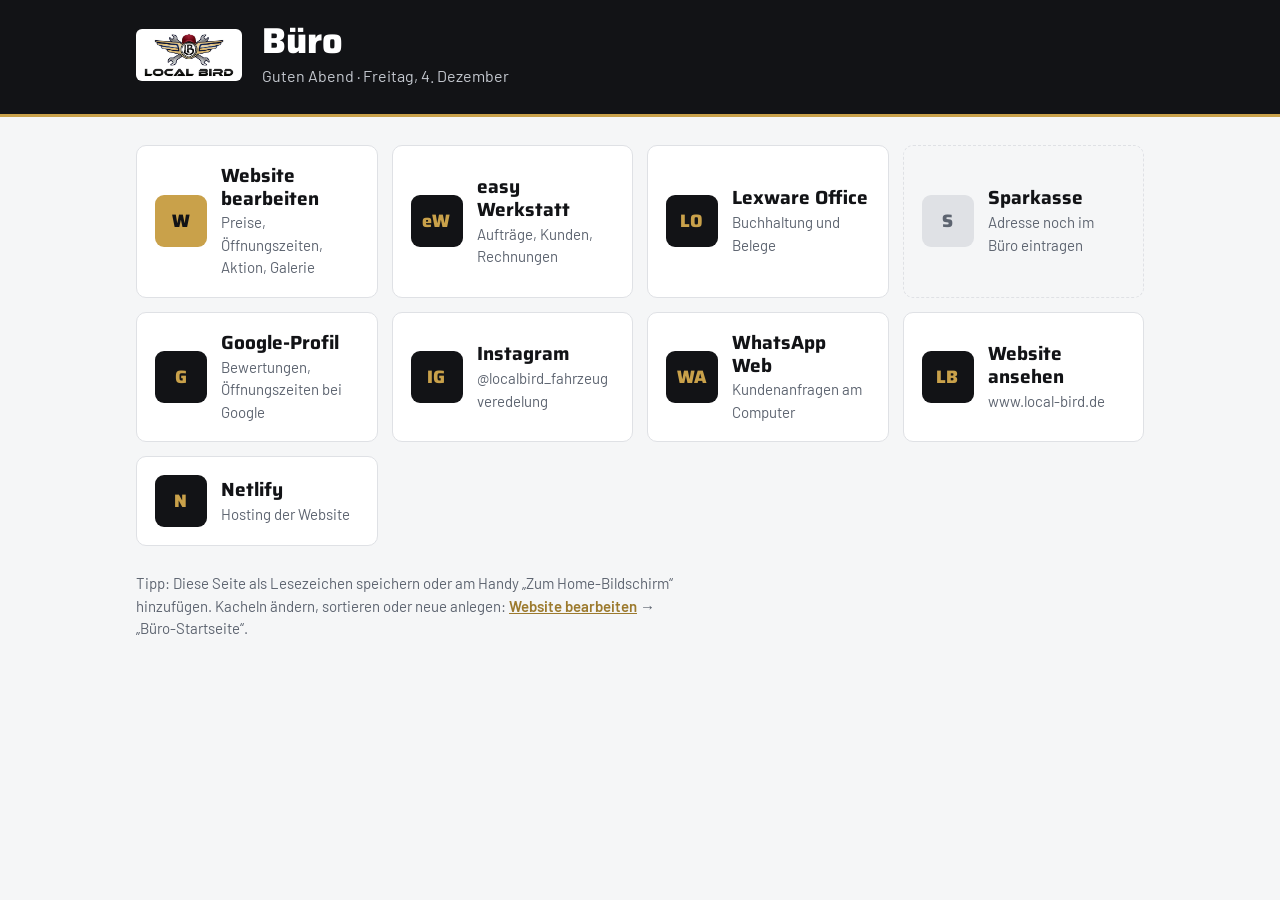
<file: buero/index.html>
<!doctype html>
<html lang="de">
<head>
  <meta charset="utf-8">
  <meta name="viewport" content="width=device-width, initial-scale=1">
  <meta name="robots" content="noindex, nofollow">
  <title>LocalBird Büro</title>
  <link rel="icon" href="/assets/favicon.png">
  <link rel="stylesheet" href="/fonts/fonts.css">
  <style>
    /* Büro-Startseite: Kacheln zu allen Programmen, im Stil der Website (Schwarz, Gold) */
    :root{
      --ink:#121316; --graphite:#1d1f24; --steel:#5d6470; --line:#dfe1e5; --paper:#f5f6f7; --white:#fff;
      --gold:#c9a14a; --gold-deep:#9c7a2e; --gold-soft:#efe3c4;
      --f-display:"Saira","Arial Narrow",system-ui,sans-serif;
      --f-body:"Barlow","Helvetica Neue",Arial,sans-serif;
    }
    *{box-sizing:border-box}
    body{margin:0;background:var(--paper);color:var(--ink);font-family:var(--f-body);font-size:17px;line-height:1.5;-webkit-font-smoothing:antialiased}
    header{background:var(--ink);color:var(--white);border-bottom:3px solid var(--gold)}
    .wrap{max-width:1040px;margin:0 auto;padding-inline:max(16px,env(safe-area-inset-left,0px))}
    header .wrap{display:flex;align-items:center;gap:20px;padding-block:22px 26px;flex-wrap:wrap}
    header img{height:52px;width:auto;background:var(--white);border-radius:6px;padding:4px 8px}
    h1{font-family:var(--f-display);font-weight:800;font-size:clamp(26px,5vw,36px);line-height:1.05;margin:0}
    .hello{margin:4px 0 0;color:#c4c8cf;font-size:16px}
    main .wrap{padding-block:28px 48px}
    .grid{list-style:none;margin:0;padding:0;display:grid;grid-template-columns:repeat(auto-fill,minmax(230px,1fr));gap:14px}
    .tile{display:flex;align-items:center;gap:14px;height:100%;padding:18px;background:var(--white);border:1px solid var(--line);border-radius:10px;color:inherit;text-decoration:none;transition:border-color .15s,box-shadow .15s,transform .15s}
    a.tile:hover{border-color:var(--gold);box-shadow:0 6px 18px rgba(18,19,22,.08);transform:translateY(-1px)}
    a.tile:focus-visible{outline:3px solid var(--gold);outline-offset:2px}
    .ico{flex:none;width:52px;height:52px;border-radius:9px;display:grid;place-items:center;background:var(--ink);color:var(--gold);font-family:var(--f-display);font-weight:800;font-size:18px;letter-spacing:.02em}
    .grid li:first-child .ico{background:var(--gold);color:var(--ink)}
    .tile > span:last-child{min-width:0;overflow-wrap:anywhere}
    .tile b{display:block;font-family:var(--f-display);font-weight:700;font-size:19px;line-height:1.2}
    .tile span.t{display:block;color:var(--steel);font-size:15px;margin-top:2px}
    .tile.leer{border-style:dashed;background:transparent}
    .tile.leer .ico{background:var(--line);color:var(--steel)}
    .note{margin:26px 0 0;color:var(--steel);font-size:15px;max-width:70ch}
    .note a{color:var(--gold-deep);font-weight:600}
  </style>
</head>
<body>
  <header>
    <div class="wrap">
      <img src="/assets/logo.png" alt="LocalBird">
      <div>
        <h1>Büro</h1>
        <p class="hello" id="hello">Alle Programme auf einen Blick</p>
      </div>
    </div>
  </header>
  <main>
    <div class="wrap">
      <ul class="grid" id="grid"></ul>
      <p class="note">Tipp: Diese Seite als Lesezeichen speichern oder am Handy „Zum Home-Bildschirm“ hinzufügen. Kacheln ändern, sortieren oder neue anlegen: <a href="/buero/website/">Website bearbeiten</a> → „Büro-Startseite“.</p>
    </div>
  </main>
  <script>
  (function(){
    try{
      var d=new Date(), h=d.getHours();
      var gruss=h<11?'Guten Morgen':h<18?'Guten Tag':'Guten Abend';
      document.getElementById('hello').textContent=gruss+' · '+d.toLocaleDateString('de-DE',{weekday:'long',day:'numeric',month:'long'});
    }catch(e){}
    var grid=document.getElementById('grid');
    function kachel(k){
      var li=document.createElement('li');
      var hatLink=!!(k.url&&k.url.trim());
      var el=document.createElement(hatLink?'a':'div');
      el.className='tile'+(hatLink?'':' leer');
      if(hatLink){
        el.href=k.url.trim();
        if(!/^\//.test(el.getAttribute('href'))){el.target='_blank';el.rel='noopener'}
      }
      var ico=document.createElement('span');ico.className='ico';ico.textContent=(k.kuerzel||k.titel||'?').slice(0,2);
      var txt=document.createElement('span');
      var b=document.createElement('b');b.textContent=k.titel||'';
      var t=document.createElement('span');t.className='t';t.textContent=hatLink?(k.text||''):'Adresse noch im Büro eintragen';
      txt.appendChild(b);txt.appendChild(t);el.appendChild(ico);el.appendChild(txt);li.appendChild(el);
      return li;
    }
    fetch('/buero/links.json',{cache:'no-cache'}).then(function(r){return r.json()}).then(function(d){
      (d.kacheln||[]).forEach(function(k){grid.appendChild(kachel(k))});
    }).catch(function(){
      grid.appendChild(kachel({titel:'Website bearbeiten',text:'Preise, Öffnungszeiten, Aktion, Galerie',url:'/buero/website/',kuerzel:'W'}));
    });
  })();
  </script>
</body>
</html>
</file>
<file: fonts/fonts.css>
@font-face {
  font-family: 'Barlow';
  font-style: normal;
  font-weight: 400;
  font-display: swap;
  src: url(Barlow-400-latin-ext.woff2) format('woff2');
  unicode-range: U+0100-02BA, U+02BD-02C5, U+02C7-02CC, U+02CE-02D7, U+02DD-02FF, U+0304, U+0308, U+0329, U+1D00-1DBF, U+1E00-1E9F, U+1EF2-1EFF, U+2020, U+20A0-20AB, U+20AD-20C4, U+2113, U+2C60-2C7F, U+A720-A7FF;
}
@font-face {
  font-family: 'Barlow';
  font-style: normal;
  font-weight: 400;
  font-display: swap;
  src: url(Barlow-400-latin.woff2) format('woff2');
  unicode-range: U+0000-00FF, U+0131, U+0152-0153, U+02BB-02BC, U+02C6, U+02DA, U+02DC, U+0304, U+0308, U+0329, U+2000-206F, U+20AC, U+2122, U+2191, U+2193, U+2212, U+2215, U+FEFF, U+FFFD;
}
@font-face {
  font-family: 'Barlow';
  font-style: normal;
  font-weight: 500;
  font-display: swap;
  src: url(Barlow-500-latin-ext.woff2) format('woff2');
  unicode-range: U+0100-02BA, U+02BD-02C5, U+02C7-02CC, U+02CE-02D7, U+02DD-02FF, U+0304, U+0308, U+0329, U+1D00-1DBF, U+1E00-1E9F, U+1EF2-1EFF, U+2020, U+20A0-20AB, U+20AD-20C4, U+2113, U+2C60-2C7F, U+A720-A7FF;
}
@font-face {
  font-family: 'Barlow';
  font-style: normal;
  font-weight: 500;
  font-display: swap;
  src: url(Barlow-500-latin.woff2) format('woff2');
  unicode-range: U+0000-00FF, U+0131, U+0152-0153, U+02BB-02BC, U+02C6, U+02DA, U+02DC, U+0304, U+0308, U+0329, U+2000-206F, U+20AC, U+2122, U+2191, U+2193, U+2212, U+2215, U+FEFF, U+FFFD;
}
@font-face {
  font-family: 'Barlow';
  font-style: normal;
  font-weight: 600;
  font-display: swap;
  src: url(Barlow-600-latin-ext.woff2) format('woff2');
  unicode-range: U+0100-02BA, U+02BD-02C5, U+02C7-02CC, U+02CE-02D7, U+02DD-02FF, U+0304, U+0308, U+0329, U+1D00-1DBF, U+1E00-1E9F, U+1EF2-1EFF, U+2020, U+20A0-20AB, U+20AD-20C4, U+2113, U+2C60-2C7F, U+A720-A7FF;
}
@font-face {
  font-family: 'Barlow';
  font-style: normal;
  font-weight: 600;
  font-display: swap;
  src: url(Barlow-600-latin.woff2) format('woff2');
  unicode-range: U+0000-00FF, U+0131, U+0152-0153, U+02BB-02BC, U+02C6, U+02DA, U+02DC, U+0304, U+0308, U+0329, U+2000-206F, U+20AC, U+2122, U+2191, U+2193, U+2212, U+2215, U+FEFF, U+FFFD;
}
@font-face {
  font-family: 'Barlow Semi Condensed';
  font-style: normal;
  font-weight: 500;
  font-display: swap;
  src: url(BarlowSemiCondensed-500-latin-ext.woff2) format('woff2');
  unicode-range: U+0100-02BA, U+02BD-02C5, U+02C7-02CC, U+02CE-02D7, U+02DD-02FF, U+0304, U+0308, U+0329, U+1D00-1DBF, U+1E00-1E9F, U+1EF2-1EFF, U+2020, U+20A0-20AB, U+20AD-20C4, U+2113, U+2C60-2C7F, U+A720-A7FF;
}
@font-face {
  font-family: 'Barlow Semi Condensed';
  font-style: normal;
  font-weight: 500;
  font-display: swap;
  src: url(BarlowSemiCondensed-500-latin.woff2) format('woff2');
  unicode-range: U+0000-00FF, U+0131, U+0152-0153, U+02BB-02BC, U+02C6, U+02DA, U+02DC, U+0304, U+0308, U+0329, U+2000-206F, U+20AC, U+2122, U+2191, U+2193, U+2212, U+2215, U+FEFF, U+FFFD;
}
@font-face {
  font-family: 'Barlow Semi Condensed';
  font-style: normal;
  font-weight: 600;
  font-display: swap;
  src: url(BarlowSemiCondensed-600-latin-ext.woff2) format('woff2');
  unicode-range: U+0100-02BA, U+02BD-02C5, U+02C7-02CC, U+02CE-02D7, U+02DD-02FF, U+0304, U+0308, U+0329, U+1D00-1DBF, U+1E00-1E9F, U+1EF2-1EFF, U+2020, U+20A0-20AB, U+20AD-20C4, U+2113, U+2C60-2C7F, U+A720-A7FF;
}
@font-face {
  font-family: 'Barlow Semi Condensed';
  font-style: normal;
  font-weight: 600;
  font-display: swap;
  src: url(BarlowSemiCondensed-600-latin.woff2) format('woff2');
  unicode-range: U+0000-00FF, U+0131, U+0152-0153, U+02BB-02BC, U+02C6, U+02DA, U+02DC, U+0304, U+0308, U+0329, U+2000-206F, U+20AC, U+2122, U+2191, U+2193, U+2212, U+2215, U+FEFF, U+FFFD;
}
@font-face {
  font-family: 'Saira';
  font-style: normal;
  font-weight: 500 800;
  font-stretch: 100% 125%;
  font-display: swap;
  src: url(Saira-500-800-latin-ext.woff2) format('woff2');
  unicode-range: U+0100-02BA, U+02BD-02C5, U+02C7-02CC, U+02CE-02D7, U+02DD-02FF, U+0304, U+0308, U+0329, U+1D00-1DBF, U+1E00-1E9F, U+1EF2-1EFF, U+2020, U+20A0-20AB, U+20AD-20C4, U+2113, U+2C60-2C7F, U+A720-A7FF;
}
@font-face {
  font-family: 'Saira';
  font-style: normal;
  font-weight: 500 800;
  font-stretch: 100% 125%;
  font-display: swap;
  src: url(Saira-500-800-latin.woff2) format('woff2');
  unicode-range: U+0000-00FF, U+0131, U+0152-0153, U+02BB-02BC, U+02C6, U+02DA, U+02DC, U+0304, U+0308, U+0329, U+2000-206F, U+20AC, U+2122, U+2191, U+2193, U+2212, U+2215, U+FEFF, U+FFFD;
}
</file>
